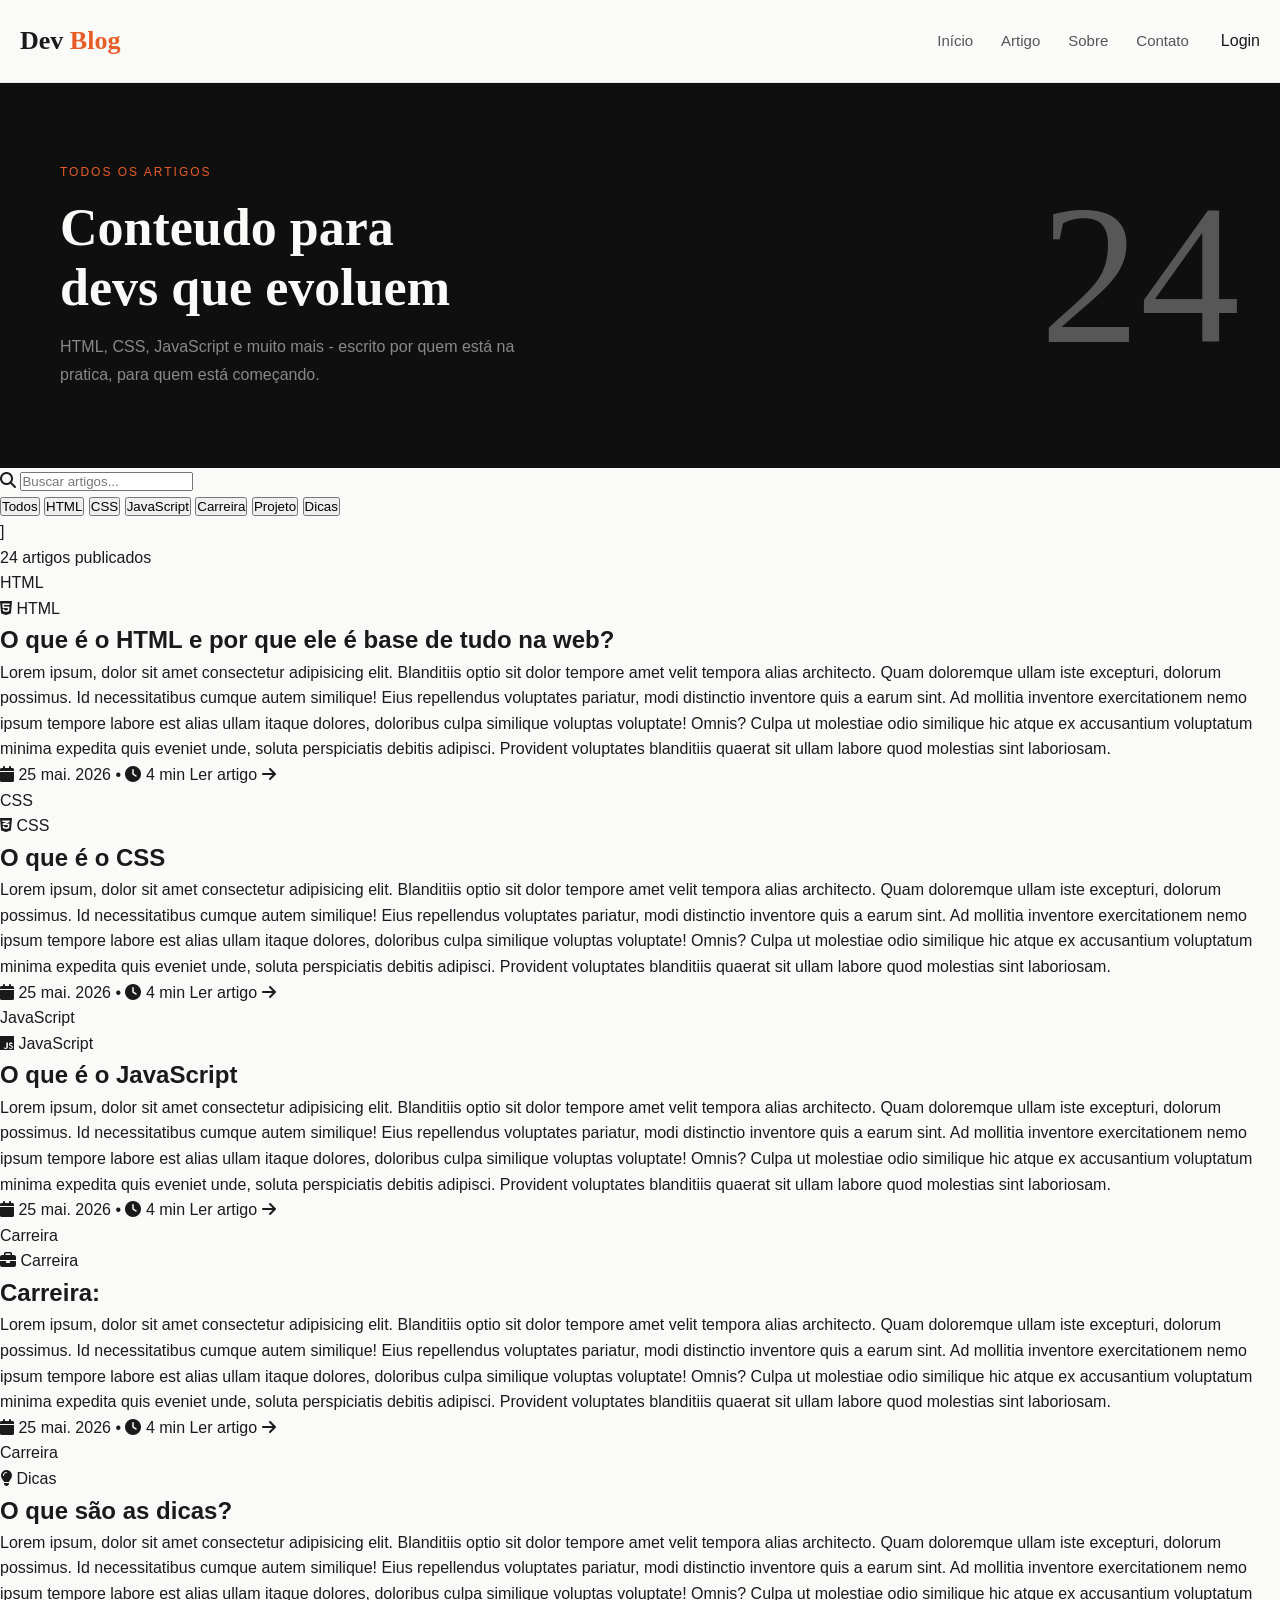
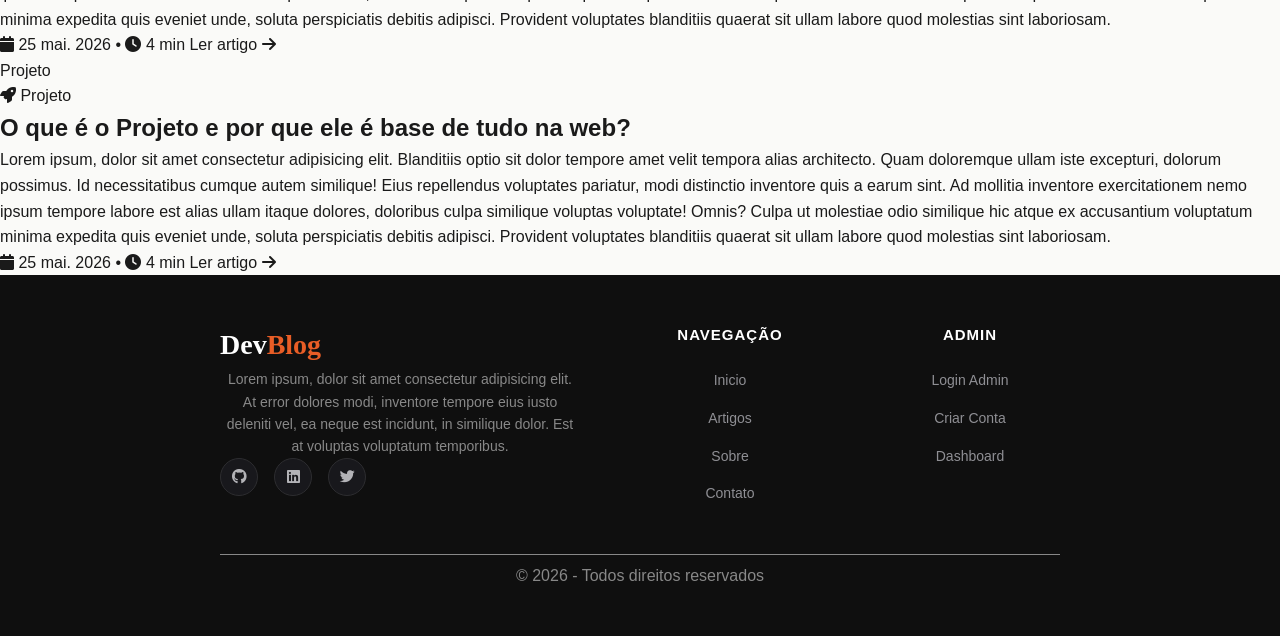
<file: artigos/index.html>
<!DOCTYPE html>
<html lang="pt-br">
<head>
    <meta charset="UTF-8">
    <meta name="viewport" content="width=device-width, initial-scale=1.0">
    <title>DevBlog - Artigos</title>
    <link rel="stylesheet" href="../global.css">
    <link rel="stylesheet" href="style.css">

    <link rel="stylesheet" href="https://cdnjs.cloudflare.com/ajax/libs/font-awesome/6.4.0/css/all.min.css" />

</head>
<body>
  <header class="cabecalho">
    <a href="index.html" class="logo">Dev <span>Blog</span></a>
    <nav class="navbar">
        <ul class="nav-lista">
            <li><a href="index.html" class="nav-link">Início</a></li>
            <li><a href="artigos/index.html" class="nav-link">Artigo</a></li>
            <li><a href="#sobre" class="nav-link">Sobre</a></li>
            <li><a href="#contato" class="nav-link">Contato</a></li>
        </ul>
        <a href="auth/login/index.html" class="btn-login">Login</a>
    </nav>
  </header>  

  <main>

    <section class="artigos-banner">
        <span class="artigos-banner-tag">Todos os artigos</span>
        <h1 class="artigos-banner-titulo">Conteudo para <br>devs que evoluem</h1>
        <p class="artigos-banner-sub">
            HTML, CSS, JavaScript e muito mais - escrito por
            quem está na pratica, para quem está começando.
        </p>
        <div class="banner-numero-fundo">24</div>
    </section>

    <div>
        <div class="artigos-controles"></div>
        <div class="busca-container"></div>
        <span class="busca-icone">
            <i class="fa fa-search" aria-hidden="true"></i>

        </span>

        <input type="text" class="busca-input" placeholder="Buscar artigos...">
    </div>
     <div class="filtros-lista">
        <button class="filtro-btn">Todos</button>
        <button class="filtro-btn">HTML</button>
        <button class="filtro-btn">CSS</button>
        <button class="filtro-btn">JavaScript</button>
        <button class="filtro-btn">Carreira</button>
        <button class="filtro-btn">Projeto</button>
        <button class="filtro-btn">Dicas</button>
     </div>]
     
     <section class="artigos-grid-container">
        <p class="artigos-grid-titulo">24 artigos publicados</p>
       
        <div class="artigos-grid">

            <article class="artigo-card destaque">
                <div class="artigo-card-imagem">
                    <div class="artigo-card-imagem-placeholder">HTML</div>
                </div>

                <div class="artigo-card-corpo">
                    <span class="badge badger-laranja">
                        <i class="fab fa-html5" aria-hidden="true"></i>
                    HTML 
                </span>
                <h2 class="artigo-card-titulo">
                    O que é o HTML e por que ele é base de tudo na web?
                </h2>
                <p class="artigo-card-texto text-3-linhas">
                    Lorem ipsum, dolor sit amet consectetur adipisicing elit. Blanditiis optio sit dolor tempore amet velit tempora alias architecto. Quam doloremque ullam iste excepturi, dolorum possimus. Id necessitatibus cumque autem similique!
                    Eius repellendus voluptates pariatur, modi distinctio inventore quis a earum sint. Ad mollitia inventore exercitationem nemo ipsum tempore labore est alias ullam itaque dolores, doloribus culpa similique voluptas voluptate! Omnis?
                    Culpa ut molestiae odio similique hic atque ex accusantium voluptatum minima expedita quis eveniet unde, soluta perspiciatis debitis adipisci. Provident voluptates blanditiis quaerat sit ullam labore quod molestias sint laboriosam.
                </p>
                <div class="artigo-card-rodape">
                    <span class="artigo-card-meta"><i class="fa fa-calendar" aria-hidden="true"></i>
                    25 mai. 2026 • 
                    <i class="fa fa-clock" aria-hidden="true"></i>
                    4 min
                </span>
                <a href="#" class="artigo-car-link">Ler artigo <i class="fa fa-arrow-right" aria-hidden="true"></i></a>
                </div>
                </div>
            </article>
            
            <article class="artigo-card">
                <div class="artigo-card-imagem">
                    <div class="artigo-card-imagem-placeholder">CSS</div>
                </div>

                <div class="artigo-card-corpo">
                    <span class="badge badger-laranja">
                        <i class="fab fa-css3-alt" aria-hidden="true"></i>
                    CSS
                </span>
                <h2 class="artigo-card-titulo">
                    O que é o CSS
                </h2>
                <p class="artigo-card-texto text-3-linhas">
                    Lorem ipsum, dolor sit amet consectetur adipisicing elit. Blanditiis optio sit dolor tempore amet velit tempora alias architecto. Quam doloremque ullam iste excepturi, dolorum possimus. Id necessitatibus cumque autem similique!
                    Eius repellendus voluptates pariatur, modi distinctio inventore quis a earum sint. Ad mollitia inventore exercitationem nemo ipsum tempore labore est alias ullam itaque dolores, doloribus culpa similique voluptas voluptate! Omnis?
                    Culpa ut molestiae odio similique hic atque ex accusantium voluptatum minima expedita quis eveniet unde, soluta perspiciatis debitis adipisci. Provident voluptates blanditiis quaerat sit ullam labore quod molestias sint laboriosam.
                </p>
                <div class="artigo-card-rodape">
                    <span class="artigo-card-meta"><i class="fa fa-calendar" aria-hidden="true"></i>
                    25 mai. 2026 • 
                    <i class="fa fa-clock" aria-hidden="true"></i>
                    4 min
                </span>
                <a href="#" class="artigo-car-link">Ler artigo <i class="fa fa-arrow-right" aria-hidden="true"></i></a>
                </div>
                </div>
            </article>
            <article class="artigo-card">
                <div class="artigo-card-imagem">
                    <div class="artigo-card-imagem-placeholder">JavaScript</div>
                </div>

                <div class="artigo-card-corpo">
                    <span class="badge badger-laranja">
                        <i class="fab fa-js" aria-hidden="true"></i>
                    JavaScript
                </span>
                <h2 class="artigo-card-titulo">
                    O que é o JavaScript
                </h2>
                <p class="artigo-card-texto text-3-linhas">
                    Lorem ipsum, dolor sit amet consectetur adipisicing elit. Blanditiis optio sit dolor tempore amet velit tempora alias architecto. Quam doloremque ullam iste excepturi, dolorum possimus. Id necessitatibus cumque autem similique!
                    Eius repellendus voluptates pariatur, modi distinctio inventore quis a earum sint. Ad mollitia inventore exercitationem nemo ipsum tempore labore est alias ullam itaque dolores, doloribus culpa similique voluptas voluptate! Omnis?
                    Culpa ut molestiae odio similique hic atque ex accusantium voluptatum minima expedita quis eveniet unde, soluta perspiciatis debitis adipisci. Provident voluptates blanditiis quaerat sit ullam labore quod molestias sint laboriosam.
                </p>
                <div class="artigo-card-rodape">
                    <span class="artigo-card-meta"><i class="fa fa-calendar" aria-hidden="true"></i>
                    25 mai. 2026 • 
                    <i class="fa fa-clock" aria-hidden="true"></i>
                    4 min
                </span>
                <a href="#" class="artigo-car-link">Ler artigo <i class="fa fa-arrow-right" aria-hidden="true"></i></a>
                </div>
                </div>
            </article>
            <article class="artigo-card">
                <div class="artigo-card-imagem">
                    <div class="artigo-card-imagem-placeholder">Carreira</div>
                </div>

                <div class="artigo-card-corpo">
                    <span class="badge badger-laranja">
                        <i class="fas fa-briefcase" aria-hidden="true"></i>
                    Carreira
                </span>
                <h2 class="artigo-card-titulo">
                    Carreira:
                </h2>
                <p class="artigo-card-texto text-3-linhas">
                    Lorem ipsum, dolor sit amet consectetur adipisicing elit. Blanditiis optio sit dolor tempore amet velit tempora alias architecto. Quam doloremque ullam iste excepturi, dolorum possimus. Id necessitatibus cumque autem similique!
                    Eius repellendus voluptates pariatur, modi distinctio inventore quis a earum sint. Ad mollitia inventore exercitationem nemo ipsum tempore labore est alias ullam itaque dolores, doloribus culpa similique voluptas voluptate! Omnis?
                    Culpa ut molestiae odio similique hic atque ex accusantium voluptatum minima expedita quis eveniet unde, soluta perspiciatis debitis adipisci. Provident voluptates blanditiis quaerat sit ullam labore quod molestias sint laboriosam.
                </p>
                <div class="artigo-card-rodape">
                    <span class="artigo-card-meta"><i class="fa fa-calendar" aria-hidden="true"></i>
                    25 mai. 2026 • 
                    <i class="fa fa-clock" aria-hidden="true"></i>
                    4 min
                </span>
                <a href="#" class="artigo-car-link">Ler artigo <i class="fa fa-arrow-right" aria-hidden="true"></i></a>
                </div>
                </div>
            </article>
            <article class="artigo-card">
                <div class="artigo-card-imagem">
                    <div class="artigo-card-imagem-placeholder">Carreira</div>
                </div>

                <div class="artigo-card-corpo">
                    <span class="badge badger-laranja">
                        <i class="fas fa-lightbulb" aria-hidden="true"></i>
                    Dicas 
                </span>
                <h2 class="artigo-card-titulo">
                    O que são as dicas?
                </h2>
                <p class="artigo-card-texto text-3-linhas">
                    Lorem ipsum, dolor sit amet consectetur adipisicing elit. Blanditiis optio sit dolor tempore amet velit tempora alias architecto. Quam doloremque ullam iste excepturi, dolorum possimus. Id necessitatibus cumque autem similique!
                    Eius repellendus voluptates pariatur, modi distinctio inventore quis a earum sint. Ad mollitia inventore exercitationem nemo ipsum tempore labore est alias ullam itaque dolores, doloribus culpa similique voluptas voluptate! Omnis?
                    Culpa ut molestiae odio similique hic atque ex accusantium voluptatum minima expedita quis eveniet unde, soluta perspiciatis debitis adipisci. Provident voluptates blanditiis quaerat sit ullam labore quod molestias sint laboriosam.
                </p>
                <div class="artigo-card-rodape">
                    <span class="artigo-card-meta"><i class="fa fa-calendar" aria-hidden="true"></i>
                    25 mai. 2026 • 
                    <i class="fa fa-clock" aria-hidden="true"></i>
                    4 min
                </span>
                <a href="#" class="artigo-car-link">Ler artigo <i class="fa fa-arrow-right" aria-hidden="true"></i></a>
                </div>
                </div>
            </article>
            <article class="artigo-card destaque">
                <div class="artigo-card-imagem">
                    <div class="artigo-card-imagem-placeholder">Projeto</div>
                </div>

                <div class="artigo-card-corpo">
                    <span class="badge badger-laranja">
                        <i class="fa fa-rocket" aria-hidden="true"></i>
                    Projeto 
                </span>
                <h2 class="artigo-card-titulo">
                    O que é o Projeto e por que ele é base de tudo na web?
                </h2>
                <p class="artigo-card-texto text-3-linhas">
                    Lorem ipsum, dolor sit amet consectetur adipisicing elit. Blanditiis optio sit dolor tempore amet velit tempora alias architecto. Quam doloremque ullam iste excepturi, dolorum possimus. Id necessitatibus cumque autem similique!
                    Eius repellendus voluptates pariatur, modi distinctio inventore quis a earum sint. Ad mollitia inventore exercitationem nemo ipsum tempore labore est alias ullam itaque dolores, doloribus culpa similique voluptas voluptate! Omnis?
                    Culpa ut molestiae odio similique hic atque ex accusantium voluptatum minima expedita quis eveniet unde, soluta perspiciatis debitis adipisci. Provident voluptates blanditiis quaerat sit ullam labore quod molestias sint laboriosam.
                </p>
                <div class="artigo-card-rodape">
                    <span class="artigo-card-meta"><i class="fa fa-calendar" aria-hidden="true"></i>
                    25 mai. 2026 • 
                    <i class="fa fa-clock" aria-hidden="true"></i>
                    4 min
                </span>
                <a href="#" class="artigo-car-link">Ler artigo <i class="fa fa-arrow-right" aria-hidden="true"></i></a>
                </div>
                </div>
            </article>
        </div>
     </section>

  </main>

  <footer class="rodape">
    <div class="rodape-container">
      <div class="rodape-info">
        <p class="rodape-logo">Dev<span>Blog</span></p>
          <p class="rodape-sub">Lorem ipsum, dolor sit amet consectetur adipisicing elit. At error dolores modi, inventore tempore eius iusto deleniti vel, ea neque est incidunt, in similique dolor. Est at voluptas voluptatum temporibus.</p>

          <div class="rodape-redes">
            <a href="#"><i class="fab fa-github" aria-hidden="true"></i></a>
            <a href="#"><i class="fab fa-linkedin" aria-hidden="true"></i></a>
            <a href="#"><i class="fab fa-twitter" aria-hidden="true"></i></a>
          </div>
    
      </div>

      <div class="rodape-links">
        <h4>Navegação</h4>
        <ul>
          <li><a href="index.html">Inicio</a></li>
          <li><a href="artigos/index.html">Artigos</a></li>
          <li><a href="#sobre">Sobre</a></li>
          <li><a href="#contato">Contato</a></li>
        </ul>
      </div>

      <div class="rodape-links">
        <h4>Admin</h4>
        <ul>
          <li><a href="auth/login/index.html">Login Admin</a></li>
          <li><a href="auth/cadastro/index.html">Criar Conta</a></li>
          <li><a href="admin/index.html">Dashboard</a></li>
          
        </ul>
      </div>
    </div>

    <div class="rodape-copy">
      <p> &copy; 2026 - Todos direitos reservados</p>
    </div>
  </footer>

</body>
</html>
</file>
<file: global.css>
/* Variavéis CSS */

:root{
    --cor-fundo: #fafaf8;
    --cor-escuro: #0F0F0F;
    --cor-texto: #1a1a1a;
    --cor-texto-suave: #555;
    --cor-cinza: #888;
    --cor-borda: #e8e8e4;
    --cor-principal: #e85d26;
    --cor-principal-clara: #fde8dc;
    --cor-principal-hover: #cf4e1e;
    --cor-sucesso: #22c55e;
    --cor-erro: #ef4444;
    --cor-aviso: #f59e0b;
    
    --fonte-titulo: serif;
    --fonte-corpo: sans-serif;

    --espaco-xs: 4px;
    --espaco-sm: 8px;
    --espaco-md: 16px;
    --espaco-lg: 24px;
    --espaco-xl: 40px;
    --espaco-2xl: 60px;

    --raio: 12px;
    --raio-sm: 8px;
    --raio-pilula: 100px;

    --sombra-sm: 0 2px 8px  rgba(0,0,0, 0.06);
    --sombra-md: 0 4px 24px  rgba(0,0,0, 0.01);
    --sombra-lg: 0 12px 48px rgba(0,0,0, 0.14);

    --transicao: 0.25s ease;
}

/* Zerando os estilos do navegador */
*{
    margin: 0;
    padding: 0;
    box-sizing: border-box;
}

html{
    scroll-behavior: smooth;
}

body{
    font-family: var(--fonte-corpo);
    background-color: var(--cor-fundo);
    color: var(--cor-texto);
    line-height: 1.6;
}

ul{
    list-style: none;
}

a{
    text-decoration: none;
    color: inherit;
}



/* Cabeçalho global */
.cabecalho{
    display: flex;
    align-items: center;
    justify-content: space-between;
    padding: 20px;
    background-color: var(--cor-fundo);
    border-bottom: 1px solid var(--cor-borda);
    position: sticky;
    top: 0;
    z-index: 100;
}

.logo{
    font-family: var(--fonte-titulo);
    font-size: 26px;
    color: var(--cor-texto);
    font-weight: 700;

}

.logo span{
    color: var(--cor-principal);
}
.navbar{
    display: flex;
    align-items: center;
    gap: 32px;
}
.nav-lista{
    display: flex;
    gap: 28px;
}

.nav-link{
    font-size: 15px;
    font-weight: 500;
    color: var(--cor-texto-suave);
    transition: color var(--transicao);
}
.nav-link:hover{
    color: var(--cor-principal);

}
/* Rodapé Global */
.rodape{
    background-color: var(--cor-escuro);
    color: var(--cor-cinza);
    text-align: center;
    padding: 48px 20px;
    display: flex;
    flex-direction: column;
    align-items: center;
    gap: 8px;
}
.rodape-container{
    display: grid;
    grid-template-columns: 1.8fr 0.9fr 0.9fr;
    gap: 60px;
    max-width: 1200px;
    margin: 0 auto;
    padding-bottom: 48px;
    border-bottom: 1.5px solid var(--cor-cinza);
}
.rodape-info{
    display: flex;
    flex-direction: column;
    align-items: flex-start;

}
.rodape-logo{
    font-family: var(--fonte-titulo);
    font-size: 28px;
    color: #fff;
    font-weight: 700;

}

.rodape-logo span{
    color: var(--cor-principal);

}

.rodape-sub{
    font-size: 14px;
    line-height: 1.6;
    max-width: 360px;
}

.rodape-redes{
    display: flex;
    align-items: center;
    gap: 16px;
}
.rodape-redes a{
    width: 38px;
    height: 38px;
    border-radius: 50%;
    background-color: #18181c;
    border: 1px solid #2d2d30;
    display: flex;
    align-items: center;
    justify-content: center;
    color: #b3b3b7;
    font-size: 15px;
    transition: all var(--transicao);
}

.rodape-redes a:hover{
    background-color: var(--cor-principal);
    color: #fff;
    border-color: var(--cor-principal);
    transform: translateY(-2px);
}
.rodape-links h4{
    font-size: 15px;
    color: #ffff;
    font-weight: 600;
    letter-spacing: 1px;
    text-transform: uppercase;
    margin-bottom: 20px;

}

.rodape-links ul{
    display: flex;
    flex-direction: column;
    gap: 12px;
}
.rodape-links ul a{
    font-size: 14px;
    color: #8f8f94;
    transition: all var(--transicao);
}
.rodape-links ul a:hover{
    color: var(--cor-principal);
}
</file>
<file: artigos/style.css>
.artigos-banner{
    background-color: var(--cor-escuro);
    color: var(--cor-fundo);
    padding: 80px 60px;
    display: flex;
    flex-direction: column;
    gap: 16px;
    position: relative;
    overflow: hidden;
}

.artigos-banner-tag{
    font-size: 12px;
    letter-spacing: 2px;
    text-transform: uppercase;
    color: var(--cor-principal);
    font-weight: 500;
}

.artigos-banner-titulo{
    font-family: var(--fonte-titulo);
    font-size: 52px;
    max-width: 600px;
    line-height: 1.15;
}

.artigos-banner-sub{
    font-size: 16px;
    color: #888;
    max-width: 480px;
    line-height: 1.7;
}

.banner-numero-fundo{
    position: absolute;
    right: 40px;
    top: 50%;
    transform: translateY(-50%);
    font-family: var(--fonte-titulo);
    font-size: 200px;
    color: rgba(255, 255, 255, 0.3);
    line-height: 1;
    user-select: none;
    pointer-events: none;
    
}
</file>
